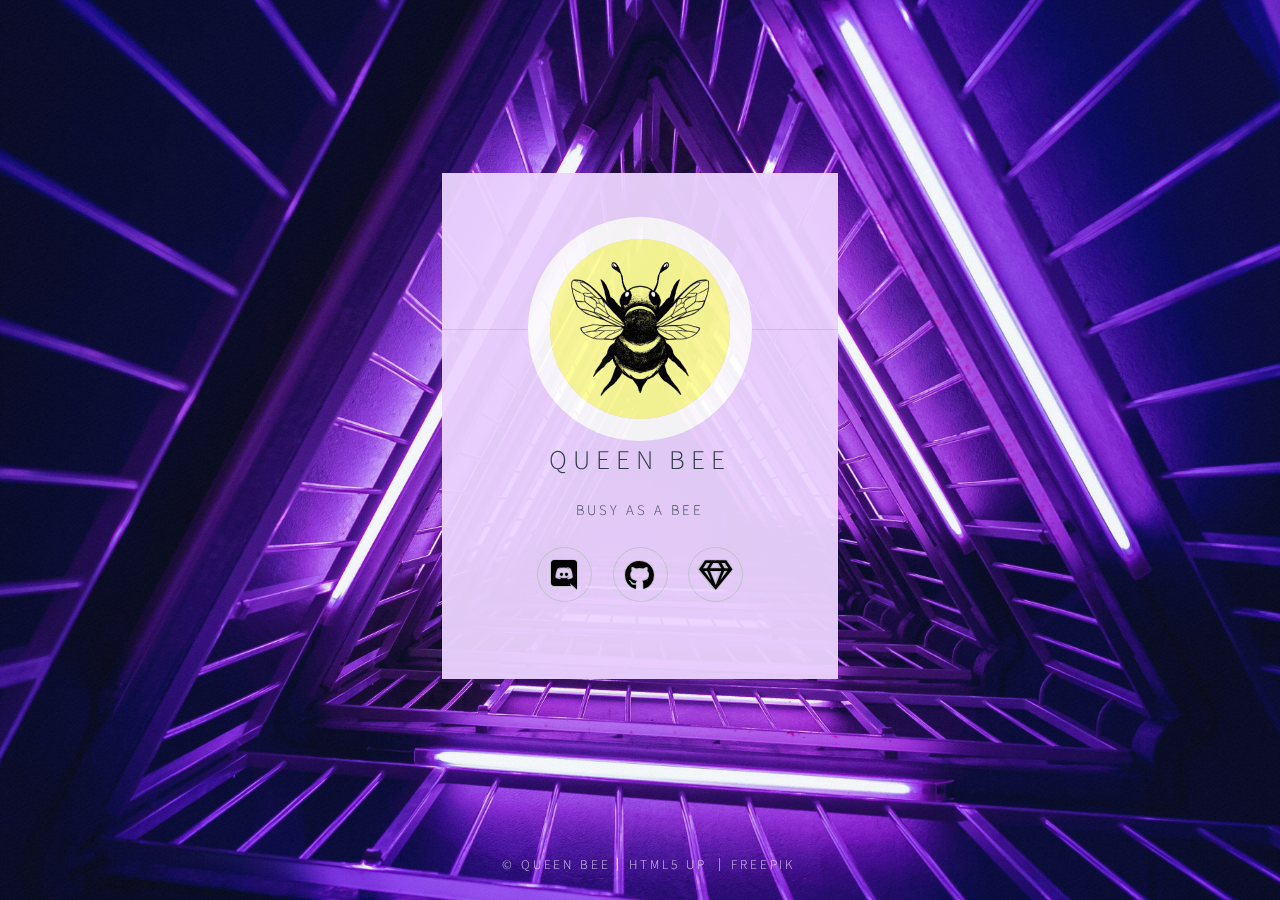
<file: index.html>
<!DOCTYPE HTML>
<!--
	Identity by HTML5 UP
	html5up.net | @ajlkn
	Free for personal and commercial use under the CCA 3.0 license (html5up.net/license)
-->
<html>
	<head>
		<title>Bzzz</title>
		<meta charset="utf-8" />
		<link rel="shortcut icon" href="images/bee1.png" alt=:"">
		<meta name="viewport" content="width=device-width, initial-scale=1, user-scalable=no" />
		<link rel="stylesheet" href="assets/css/main.css" />
		<noscript><link rel="stylesheet" href="assets/css/noscript.css" /></noscript>
	</head>
	<body class="is-preload">

		<!-- Wrapper -->
			<div id="wrapper">

				<!-- Main -->
					<section id="main">
						<header>
							<span class="avatar"><img src="images/avatar.jpg" alt="" /></span>
							<h1>Queen Bee</h1>
							<p> <a href="https://tenor.com/view/kermit-falling-suicide-falling-off-building-gif-16382226" target="_blank" >Busy as a bee</a></p>
						</header>

						<footer>
							<ul class="icons">
								<li><a href="https://discord.com/channels/@me/352255509253849099" target="_blank" class="icon brands fa-discord">>Discord</a></li>
								<li><a href="https://github.com/Cheesesteak0" target="_blank" class="icon brands fa-github">GitHub</a></li>
								<li><a href="https://shy.tokyo/" target="_blank" class="fas fa-gem">Shy</a></li>
							</ul>
						</footer>
					</section>

				<!-- Footer -->
					<footer id="footer">
						<ul class="copyright">
							<li>&copy; <a href="mailto:cheese@cheese-steak.xyz" > Queen Bee</a></li><li><a href="http://html5up.net" target="_blank" >HTML5 UP</a></li>
							<li><a href="https://www.flaticon.com/authors/freepik" target="_blank" title="Freepik">Freepik</a></li>
						</ul>
					</footer>

			</div>

		<!-- Scripts -->
			<script>
				if ('addEventListener' in window) {
					window.addEventListener('load', function() { document.body.className = document.body.className.replace(/\bis-preload\b/, ''); });
					document.body.className += (navigator.userAgent.match(/(MSIE|rv:11\.0)/) ? ' is-ie' : '');
				}
			</script>

	</body>
</html>
</file>
<file: assets/css/noscript.css>
/*
	Identity by HTML5 UP
	html5up.net | @ajlkn
	Free for personal and commercial use under the CCA 3.0 license (html5up.net/license)
*/

/* Basic */

	body:after {
		display: none;
	}

/* Main */

	#main {
		-moz-transform: none !important;
		-webkit-transform: none !important;
		-ms-transform: none !important;
		transform: none !important;
		opacity: 1 !important;
	}
</file>
<file: assets/css/main.css>
@import url(fontawesome-all.min.css);
@import url("https://fonts.googleapis.com/css?family=Source+Sans+Pro:300");

/*
	Identity by HTML5 UP
	html5up.net | @ajlkn
	Free for personal and commercial use under the CCA 3.0 license (html5up.net/license)
*/

/* Icon (alt) */

	html, body, div, span, applet, object,
	iframe, h1, h2, h3, h4, h5, h6, p, blockquote,
	pre, a, abbr, acronym, address, big, cite,
	code, del, dfn, em, img, ins, kbd, q, s, samp,
	small, strike, strong, sub, sup, tt, var, b,
	u, i, center, dl, dt, dd, ol, ul, li, fieldset,
	form, label, legend, table, caption, tbody,
	tfoot, thead, tr, th, td, article, aside,
	canvas, details, embed, figure, figcaption,
	footer, header, hgroup, menu, nav, output, ruby,
	section, summary, time, mark, audio, video {
		margin: 0;
		padding: 0;
		border: 0;
		font-size: 100%;
		font: inherit;
		vertical-align: baseline;
	}

	article, aside, details, figcaption, figure,
	footer, header, hgroup, menu, nav, section {
		display: block;
	}

	body {
		line-height: 1;
	}

	ol, ul {
		list-style: none;
	}

	blockquote, q {
		quotes: none;
	}

		blockquote:before, blockquote:after, q:before, q:after {
			content: '';
			content: none;
		}

	table {
		border-collapse: collapse;
		border-spacing: 0;
	}

	body {
		-webkit-text-size-adjust: none;
	}

	mark {
		background-color: transparent;
		color: inherit;
	}

	input::-moz-focus-inner {
		border: 0;
		padding: 0;
	}

	input, select, textarea {
		-moz-appearance: none;
		-webkit-appearance: none;
		-ms-appearance: none;
		appearance: none;
	}

/* Basic */

	@media screen and (max-width: 480px) {

		html, body {
			min-width: 320px;
		}

	}

	html {
		box-sizing: border-box;
	}

	*, *:before, *:after {
		box-sizing: inherit;
	}

	body.is-preload *, body.is-preload *:before, body.is-preload *:after {
		-moz-animation: none !important;
		-webkit-animation: none !important;
		-ms-animation: none !important;
		animation: none !important;
		-moz-transition: none !important;
		-webkit-transition: none !important;
		-ms-transition: none !important;
		transition: none !important;
	}

	html {
		height: 100%;
	}

	body {
		height: 100%;
		background-color: #ffffff;
		background-image: url("images/overlay.png"), -moz-linear-gradient(60deg, rgba(255, 165, 150, 0) 5%, rgba(0, 228, 255, 0)), url("../../images/bg.jpg");
		background-image: url("images/overlay.png"), -webkit-linear-gradient(60deg, rgba(255, 165, 150, 0) 5%, rgba(0, 228, 255, 0.)), url("../../images/bg.jpg");
		background-image: url("images/overlay.png"), -ms-linear-gradient(60deg, rgba(255, 165, 150, 0) 5%, rgba(0, 228, 255, 0)), url("../../images/bg.jpg");
		background-image: url("images/overlay.png"), linear-gradient(60deg, rgba(255, 165, 150, 0) 5%, rgba(0, 228, 255, 0)), url("../../images/bg.jpg");
		background-repeat: repeat,			no-repeat,			no-repeat;
		background-size: 100px 100px, cover,				cover;
		background-position: top left,		center center,		bottom center;
		background-attachment: fixed,			fixed,				fixed;
	}

		body:after {
			content: '';
			display: block;
			position: fixed;
			top: 0;
			left: 0;
			width: 100%;
			height: inherit;
			opacity: 0;
			z-index: 1;
			background-color: #ffffff;
			background-image: url("images/overlay.png"), -moz-linear-gradient(60deg, rgba(255, 165, 150, 0.5) 5%, rgba(0, 228, 255, 0));
			background-image: url("images/overlay.png"), -webkit-linear-gradient(60deg, rgba(255, 165, 150, 0.5) 5%, rgba(0, 228, 255, 0));
			background-image: url("images/overlay.png"), -ms-linear-gradient(60deg, rgba(255, 165, 150, 0.5) 5%, rgba(0, 228, 255, 0));
			background-image: url("images/overlay.png"), linear-gradient(60deg, rgba(255, 165, 150, 0.5) 5%, rgba(0, 228, 255, 0));
			background-repeat: repeat,			no-repeat;
			background-size: 100px 100px, cover;
			background-position: top left,		center center;
			-moz-transition: opacity 1.75s ease-out;
			-webkit-transition: opacity 1.75s ease-out;
			-ms-transition: opacity 1.75s ease-out;
			transition: opacity 1.75s ease-out;
		}

		body.is-preload:after {
			opacity: 1;
		}

/* Type */

	body, input, select, textarea {
		color: #414f57;
		font-family: "Source Sans Pro", Helvetica, sans-serif;
		font-size: 14pt;
		font-weight: 300;
		line-height: 2;
		letter-spacing: 0.2em;
		text-transform: uppercase;
	}

		@media screen and (max-width: 1680px) {

			body, input, select, textarea {
				font-size: 11pt;
			}

		}

		@media screen and (max-width: 480px) {

			body, input, select, textarea {
				font-size: 10pt;
				line-height: 1.75;
			}

		}

	a {
		-moz-transition: color 0.2s ease, border-color 0.2s ease;
		-webkit-transition: color 0.2s ease, border-color 0.2s ease;
		-ms-transition: color 0.2s ease, border-color 0.2s ease;
		transition: color 0.2s ease, border-color 0.2s ease;
		color: inherit;
		text-decoration: none;
	}

		a:before {
			-moz-transition: color 0.2s ease, text-shadow 0.2s ease;
			-webkit-transition: color 0.2s ease, text-shadow 0.2s ease;
			-ms-transition: color 0.2s ease, text-shadow 0.2s ease;
			transition: color 0.2s ease, text-shadow 0.2s ease;
		}

		a:hover {
			color: #ff7496;
		}

	strong, b {
		color: #313f47;
	}

	em, i {
		font-style: italic;
	}

	p {
		margin: 0 0 1.5em 0;
	}

	h1, h2, h3, h4, h5, h6 {
		color: #313f47;
		line-height: 1.5;
		margin: 0 0 0.75em 0;
	}

		h1 a, h2 a, h3 a, h4 a, h5 a, h6 a {
			color: inherit;
			text-decoration: none;
		}

	h1 {
		font-size: 1.85em;
		letter-spacing: 0.22em;
		margin: 0 0 0.525em 0;
	}

	h2 {
		font-size: 1.25em;
	}

	h3 {
		font-size: 1em;
	}

	h4 {
		font-size: 1em;
	}

	h5 {
		font-size: 1em;
	}

	h6 {
		font-size: 1em;
	}

	@media screen and (max-width: 480px) {

		h1 {
			font-size: 1.65em;
		}

	}

	sub {
		font-size: 0.8em;
		position: relative;
		top: 0.5em;
	}

	sup {
		font-size: 0.8em;
		position: relative;
		top: -0.5em;
	}

	hr {
		border: 0;
		border-bottom: solid 1px #c8cccf;
		margin: 3em 0;
	}

/* Form */

	form {
		margin: 0 0 1.5em 0;
	}

		form > :last-child {
			margin-bottom: 0;
		}

		form > .fields {
			display: -moz-flex;
			display: -webkit-flex;
			display: -ms-flex;
			display: flex;
			-moz-flex-wrap: wrap;
			-webkit-flex-wrap: wrap;
			-ms-flex-wrap: wrap;
			flex-wrap: wrap;
			width: calc(100% + 2.25em);
			margin: -1.125em 0 1.5em -1.125em;
		}

			form > .fields > .field {
				-moz-flex-grow: 0;
				-webkit-flex-grow: 0;
				-ms-flex-grow: 0;
				flex-grow: 0;
				-moz-flex-shrink: 0;
				-webkit-flex-shrink: 0;
				-ms-flex-shrink: 0;
				flex-shrink: 0;
				padding: 1.125em 0 0 1.125em;
				width: calc(100% - 1.125em);
			}

				form > .fields > .field.half {
					width: calc(50% - 0.5625em);
				}

				form > .fields > .field.third {
					width: calc(100%/3 - 0.375em);
				}

				form > .fields > .field.quarter {
					width: calc(25% - 0.28125em);
				}

		@media screen and (max-width: 480px) {

			form > .fields {
				width: calc(100% + 2.25em);
				margin: -1.125em 0 1.5em -1.125em;
			}

				form > .fields > .field {
					padding: 1.125em 0 0 1.125em;
					width: calc(100% - 1.125em);
				}

					form > .fields > .field.half {
						width: calc(100% - 1.125em);
					}

					form > .fields > .field.third {
						width: calc(100% - 1.125em);
					}

					form > .fields > .field.quarter {
						width: calc(100% - 1.125em);
					}

		}

	label {
		color: #313f47;
		display: block;
		font-size: 0.9em;
		margin: 0 0 0.75em 0;
	}

	input[type="text"],
	input[type="password"],
	input[type="email"],
	input[type="tel"],
	select,
	textarea {
		-moz-appearance: none;
		-webkit-appearance: none;
		-ms-appearance: none;
		appearance: none;
		border-radius: 4px;
		border: solid 1px #c8cccf;
		color: inherit;
		display: block;
		outline: 0;
		padding: 0 1em;
		text-decoration: none;
		width: 100%;
	}

		input[type="text"]:invalid,
		input[type="password"]:invalid,
		input[type="email"]:invalid,
		input[type="tel"]:invalid,
		select:invalid,
		textarea:invalid {
			box-shadow: none;
		}

		input[type="text"]:focus,
		input[type="password"]:focus,
		input[type="email"]:focus,
		input[type="tel"]:focus,
		select:focus,
		textarea:focus {
			border-color: #ff7496;
		}

	select {
		background-image: url("data:image/svg+xml;charset=utf8,%3Csvg xmlns='http://www.w3.org/2000/svg' width='40' height='40' preserveAspectRatio='none' viewBox='0 0 40 40'%3E%3Cpath d='M9.4,12.3l10.4,10.4l10.4-10.4c0.2-0.2,0.5-0.4,0.9-0.4c0.3,0,0.6,0.1,0.9,0.4l3.3,3.3c0.2,0.2,0.4,0.5,0.4,0.9 c0,0.4-0.1,0.6-0.4,0.9L20.7,31.9c-0.2,0.2-0.5,0.4-0.9,0.4c-0.3,0-0.6-0.1-0.9-0.4L4.3,17.3c-0.2-0.2-0.4-0.5-0.4-0.9 c0-0.4,0.1-0.6,0.4-0.9l3.3-3.3c0.2-0.2,0.5-0.4,0.9-0.4S9.1,12.1,9.4,12.3z' fill='%23c8cccf' /%3E%3C/svg%3E");
		background-size: 1.25rem;
		background-repeat: no-repeat;
		background-position: calc(100% - 1rem) center;
		height: 2.75em;
		padding-right: 2.75em;
		text-overflow: ellipsis;
	}

		select option {
			color: #313f47;
			background: #ffffff;
		}

		select:focus::-ms-value {
			background-color: transparent;
		}

		select::-ms-expand {
			display: none;
		}

	input[type="text"],
	input[type="password"],
	input[type="email"],
	select {
		height: 2.75em;
	}

	textarea {
		padding: 0.75em 1em;
	}

	input[type="checkbox"],
	input[type="radio"] {
		-moz-appearance: none;
		-webkit-appearance: none;
		-ms-appearance: none;
		appearance: none;
		display: block;
		float: left;
		margin-right: -2em;
		opacity: 0;
		width: 1em;
		z-index: -1;
	}

		input[type="checkbox"] + label,
		input[type="radio"] + label {
			text-decoration: none;
			color: #414f57;
			cursor: pointer;
			display: inline-block;
			font-size: 1em;
			font-weight: 300;
			padding-left: 2.4em;
			padding-right: 0.75em;
			position: relative;
		}

			input[type="checkbox"] + label:before,
			input[type="radio"] + label:before {
				-moz-osx-font-smoothing: grayscale;
				-webkit-font-smoothing: antialiased;
				display: inline-block;
				font-style: normal;
				font-variant: normal;
				text-rendering: auto;
				line-height: 1;
				text-transform: none !important;
				font-family: 'Font Awesome 5 Free';
				font-weight: 900;
			}

			input[type="checkbox"] + label:before,
			input[type="radio"] + label:before {
				border-radius: 4px;
				border: solid 1px #c8cccf;
				content: '';
				display: inline-block;
				font-size: 0.8em;
				height: 2.0625em;
				left: 0;
				line-height: 2.0625em;
				position: absolute;
				text-align: center;
				top: 0.15em;
				width: 2.0625em;
			}

		input[type="checkbox"]:checked + label:before,
		input[type="radio"]:checked + label:before {
			color: #ff7496;
			content: '\f00c';
		}

		input[type="checkbox"]:focus + label:before,
		input[type="radio"]:focus + label:before {
			border-color: #ff7496;
		}

	input[type="checkbox"] + label:before {
		border-radius: 4px;
	}

	input[type="radio"] + label:before {
		border-radius: 100%;
	}

	::-webkit-input-placeholder {
		color: #616f77 !important;
		opacity: 1.0;
	}

	:-moz-placeholder {
		color: #616f77 !important;
		opacity: 1.0;
	}

	::-moz-placeholder {
		color: #616f77 !important;
		opacity: 1.0;
	}

	:-ms-input-placeholder {
		color: #616f77 !important;
		opacity: 1.0;
	}

/* Icon */

	.icon {
		text-decoration: none;
		position: relative;
		border-bottom: none;
	}

		.icon:before {
			-moz-osx-font-smoothing: grayscale;
			-webkit-font-smoothing: antialiased;
			display: inline-block;
			font-style: normal;
			font-variant: normal;
			text-rendering: auto;
			line-height: 1;
			text-transform: none !important;
			font-family: 'Font Awesome 5 Free';
			font-weight: 400;
		}

		.icon > .label {
			display: none;
		}

		.icon:before {
			line-height: inherit;
		}

		.icon.solid:before {
			font-weight: 900;
		}

		.icon.brands:before {
			font-family: 'Font Awesome 5 Brands';
		}

/* List */

	ol {
		list-style: decimal;
		margin: 0 0 1.5em 0;
		padding-left: 1.25em;
	}

		ol li {
			padding-left: 0.25em;
		}

	ul {
		list-style: disc;
		margin: 0 0 1.5em 0;
		padding-left: 1em;
	}

		ul li {
			padding-left: 0.5em;
		}

		ul.alt {
			list-style: none;
			padding-left: 0;
		}

			ul.alt li {
				border-top: solid 1px #c8cccf;
				padding: 0.5em 0;
			}

				ul.alt li:first-child {
					border-top: 0;
					padding-top: 0;
				}

	dl {
		margin: 0 0 1.5em 0;
	}

		dl dt {
			display: block;
			margin: 0 0 0.75em 0;
		}

		dl dd {
			margin-left: 1.5em;
		}

/* Actions */

	ul.actions {
		display: -moz-flex;
		display: -webkit-flex;
		display: -ms-flex;
		display: flex;
		cursor: default;
		list-style: none;
		margin-left: -0.75em;
		padding-left: 0;
	}

		ul.actions li {
			padding: 0 0 0 0.75em;
			vertical-align: middle;
		}

		ul.actions.special {
			-moz-justify-content: center;
			-webkit-justify-content: center;
			-ms-justify-content: center;
			justify-content: center;
			width: 100%;
			margin-left: 0;
		}

			ul.actions.special li:first-child {
				padding-left: 0;
			}

		ul.actions.stacked {
			-moz-flex-direction: column;
			-webkit-flex-direction: column;
			-ms-flex-direction: column;
			flex-direction: column;
			margin-left: 0;
		}

			ul.actions.stacked li {
				padding: 0.975em 0 0 0;
			}

				ul.actions.stacked li:first-child {
					padding-top: 0;
				}

		ul.actions.fit {
			width: calc(100% + 0.75em);
		}

			ul.actions.fit li {
				-moz-flex-grow: 1;
				-webkit-flex-grow: 1;
				-ms-flex-grow: 1;
				flex-grow: 1;
				-moz-flex-shrink: 1;
				-webkit-flex-shrink: 1;
				-ms-flex-shrink: 1;
				flex-shrink: 1;
				width: 100%;
			}

				ul.actions.fit li > * {
					width: 100%;
				}

			ul.actions.fit.stacked {
				width: 100%;
			}

		@media screen and (max-width: 480px) {

			ul.actions:not(.fixed) {
				-moz-flex-direction: column;
				-webkit-flex-direction: column;
				-ms-flex-direction: column;
				flex-direction: column;
				margin-left: 0;
				width: 100% !important;
			}

				ul.actions:not(.fixed) li {
					-moz-flex-grow: 1;
					-webkit-flex-grow: 1;
					-ms-flex-grow: 1;
					flex-grow: 1;
					-moz-flex-shrink: 1;
					-webkit-flex-shrink: 1;
					-ms-flex-shrink: 1;
					flex-shrink: 1;
					padding: 0.75em 0 0 0;
					text-align: center;
					width: 100%;
				}

					ul.actions:not(.fixed) li > * {
						width: 100%;
					}

					ul.actions:not(.fixed) li:first-child {
						padding-top: 0;
					}

					ul.actions:not(.fixed) li input[type="submit"],
					ul.actions:not(.fixed) li input[type="reset"],
					ul.actions:not(.fixed) li input[type="button"],
					ul.actions:not(.fixed) li button,
					ul.actions:not(.fixed) li .button {
						width: 100%;
					}

						ul.actions:not(.fixed) li input[type="submit"].icon:before,
						ul.actions:not(.fixed) li input[type="reset"].icon:before,
						ul.actions:not(.fixed) li input[type="button"].icon:before,
						ul.actions:not(.fixed) li button.icon:before,
						ul.actions:not(.fixed) li .button.icon:before {
							margin-left: -0.5rem;
						}

		}

/* Icons */

	ul.icons {
		cursor: default;
		list-style: none;
		padding-left: 0;
		margin-top: -0.675em;
	}

		ul.icons li {
			display: inline-block;
			padding: 0.675em 0.5em;
		}

			ul.icons li a {
				text-decoration: none;
				position: relative;
				display: block;
				width: 3.75em;
				height: 3.75em;
				border-radius: 100%;
				border: solid 1px #c8cccf;
				line-height: 3.75em;
				overflow: hidden;
				text-align: center;
				text-indent: 3.75em;
				white-space: nowrap;
			}

				ul.icons li a:before {
					-moz-osx-font-smoothing: grayscale;
					-webkit-font-smoothing: antialiased;
					display: inline-block;
					font-style: normal;
					font-variant: normal;
					text-rendering: auto;
					line-height: 1;
					text-transform: none !important;
					font-family: 'Font Awesome 5 Free';
					font-weight: 400;
				}

				ul.icons li a:before {
					color: #000000;
					text-shadow: 1.25px 0px 0px #c8cccf, -1.25px 0px 0px #c8cccf, 0px 1.25px 0px #c8cccf, 0px -1.25px 0px #c8cccf;
				}

				ul.icons li a:hover:before {
					text-shadow: 1.25px 0px 0px #ff7496, -1.25px 0px 0px #ff7496, 0px 1.25px 0px #ff7496, 0px -1.25px 0px #ff7496;
				}

				ul.icons li a:before {
					position: absolute;
					top: 0;
					left: 0;
					width: inherit;
					height: inherit;
					font-size: 1.85rem;
					line-height: inherit;
					text-align: center;
					text-indent: 0;
				}

				ul.icons li a:hover {
					border-color: #ff7496;
				}

		@media screen and (max-width: 480px) {

			ul.icons li a:before {
				font-size: 1.5rem;
			}

		}

/* Button */

	input[type="submit"],
	input[type="reset"],
	input[type="button"],
	button,
	.button {
		-moz-appearance: none;
		-webkit-appearance: none;
		-ms-appearance: none;
		appearance: none;
		-moz-transition: background-color 0.2s ease-in-out, border-color 0.2s ease-in-out, color 0.2s ease-in-out;
		-webkit-transition: background-color 0.2s ease-in-out, border-color 0.2s ease-in-out, color 0.2s ease-in-out;
		-ms-transition: background-color 0.2s ease-in-out, border-color 0.2s ease-in-out, color 0.2s ease-in-out;
		transition: background-color 0.2s ease-in-out, border-color 0.2s ease-in-out, color 0.2s ease-in-out;
		display: inline-block;
		height: 2.75em;
		line-height: 2.75em;
		padding: 0 1.5em;
		background-color: transparent;
		border-radius: 4px;
		border: solid 1px #c8cccf;
		color: #414f57 !important;
		cursor: pointer;
		text-align: center;
		text-decoration: none;
		white-space: nowrap;
	}

		input[type="submit"]:hover,
		input[type="reset"]:hover,
		input[type="button"]:hover,
		button:hover,
		.button:hover {
			border-color: #ff7496;
			color: #ff7496 !important;
		}

		input[type="submit"].icon,
		input[type="reset"].icon,
		input[type="button"].icon,
		button.icon,
		.button.icon {
			padding-left: 1.35em;
		}

			input[type="submit"].icon:before,
			input[type="reset"].icon:before,
			input[type="button"].icon:before,
			button.icon:before,
			.button.icon:before {
				margin-right: 0.5em;
			}

		input[type="submit"].fit,
		input[type="reset"].fit,
		input[type="button"].fit,
		button.fit,
		.button.fit {
			width: 100%;
		}

		input[type="submit"].small,
		input[type="reset"].small,
		input[type="button"].small,
		button.small,
		.button.small {
			font-size: 0.8em;
		}

		input[type="submit"].large,
		input[type="reset"].large,
		input[type="button"].large,
		button.large,
		.button.large {
			font-size: 1.35em;
		}

		input[type="submit"].disabled, input[type="submit"]:disabled,
		input[type="reset"].disabled,
		input[type="reset"]:disabled,
		input[type="button"].disabled,
		input[type="button"]:disabled,
		button.disabled,
		button:disabled,
		.button.disabled,
		.button:disabled {
			pointer-events: none;
			opacity: 0.5;
		}

/* Main */

	#main {
		-moz-transform-origin: 50% 50%;
		-webkit-transform-origin: 50% 50%;
		-ms-transform-origin: 50% 50%;
		transform-origin: 50% 50%;
		-moz-transform: rotateX(0deg);
		-webkit-transform: rotateX(0deg);
		-ms-transform: rotateX(0deg);
		transform: rotateX(0deg);
		-moz-transition: opacity 1s ease, -moz-transform 1s ease;
		-webkit-transition: opacity 1s ease, -webkit-transform 1s ease;
		-ms-transition: opacity 1s ease, -ms-transform 1s ease;
		transition: opacity 1s ease, transform 1s ease;
		padding: 4.5em 3em 3em 3em ;
		background: #ecd4ff; <! White-title-card >
		border-radius: 4px;
		cursor: default;
		max-width: 100%;
		opacity: 0.95;
		position: relative;
		text-align: center;
		width: 27em;
	}

		#main .avatar {
			position: relative;
			display: block;
			margin-bottom: 1.5em;
		}

			#main .avatar img {
				display: block;
				margin: 0 auto;
				border-radius: 100%;
				box-shadow: 0 0 0 1.5em #ffffff;
			}

			#main .avatar:before {
				content: '';
				display: block;
				position: absolute;
				top: 50%;
				left: -3em;
				width: calc(100% + 6em);
				height: 1px;
				z-index: -1;
				background: #c8cccf;
			}

		@media screen and (max-width: 480px) {

			#main {
				padding: 4em 2em 2.5em 2em ;
				width: 100%;
			}

				#main .avatar:before {
					left: -2em;
					width: calc(100% + 4em);
				}

		}

		body.is-preload #main {
			-moz-transform: rotateX(15deg);
			-webkit-transform: rotateX(15deg);
			-ms-transform: rotateX(15deg);
			transform: rotateX(15deg);
			opacity: 0;
		}

/* Footer */

	#footer {
		-moz-align-self: -moz-flex-end;
		-webkit-align-self: -webkit-flex-end;
		-ms-align-self: -ms-flex-end;
		align-self: flex-end;
		width: 100%;
		padding: 1.5em 0 0 0;
		color: rgba(255, 255, 255, 0.75);
		cursor: default;
		text-align: center;
	}

		#footer .copyright {
			margin: 0;
			padding: 0;
			font-size: 0.9em;
			list-style: none;
		}

			#footer .copyright li {
				display: inline-block;
				margin: 0 0 0 0.45em;
				padding: 0 0 0 0.85em;
				border-left: solid 1px rgba(255, 255, 255, 0.5);
				line-height: 1;
			}

				#footer .copyright li:first-child {
					border-left: 0;
				}

/* Wrapper */

	#wrapper {
		display: -moz-flex;
		display: -webkit-flex;
		display: -ms-flex;
		display: flex;
		-moz-align-items: center;
		-webkit-align-items: center;
		-ms-align-items: center;
		align-items: center;
		-moz-justify-content: space-between;
		-webkit-justify-content: space-between;
		-ms-justify-content: space-between;
		justify-content: space-between;
		-moz-flex-direction: column;
		-webkit-flex-direction: column;
		-ms-flex-direction: column;
		flex-direction: column;
		-moz-perspective: 1000px;
		-webkit-perspective: 1000px;
		-ms-perspective: 1000px;
		perspective: 1000px;
		position: relative;
		min-height: 100%;
		padding: 1.5em;
		z-index: 2;
	}

		#wrapper > * {
			z-index: 1;
		}

		#wrapper:before {
			content: '';
			display: block;
		}

		@media screen and (max-width: 360px) {

			#wrapper {
				padding: 0.75em;
			}

		}

		body.is-ie #wrapper {
			height: 100%;
		}
</file>
